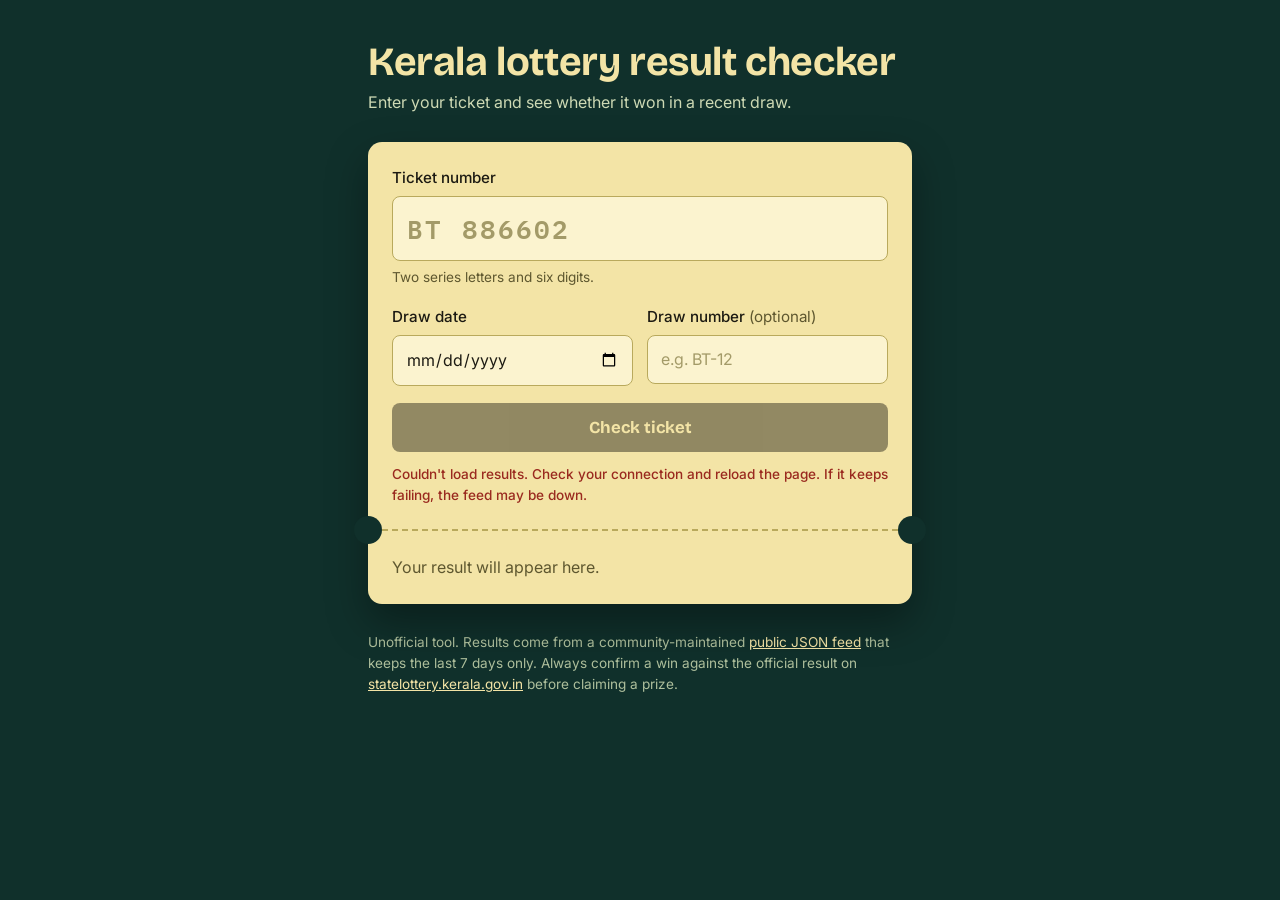
<file: index.html>
<!doctype html>
<html lang="en">
  <head>
    <meta charset="UTF-8" />
    <meta name="viewport" content="width=device-width, initial-scale=1" />
    <meta
      name="description"
      content="Check Kerala lottery results online. Enter your ticket number and draw date to see if you won Win-Win, Karunya, Akshaya, Nirmal and other Kerala State Lottery draws."
    />
    <title>Kerala Lottery Result Checker – Check Your Ticket Online</title>
    <link rel="preconnect" href="https://fonts.googleapis.com" />
    <link rel="preconnect" href="https://fonts.gstatic.com" crossorigin />
    <link
      href="https://fonts.googleapis.com/css2?family=Bricolage+Grotesque:wght@500;700&family=IBM+Plex+Mono:wght@500;600&family=Inter:wght@400;500&display=swap"
      rel="stylesheet"
    />
    <link rel="stylesheet" href="style.css" />
  </head>
  <body>
    <main class="page">
      <header class="head">
        <h1>Kerala lottery result checker</h1>
        <p>Enter your ticket and see whether it won in a recent draw.</p>
      </header>

      <section class="ticket" aria-labelledby="form-title">
        <form id="check-form" class="ticket-top" novalidate>
          <h2 id="form-title" class="visually-hidden">Ticket details</h2>

          <div class="field">
            <label for="ticket">Ticket number</label>
            <input
              id="ticket"
              name="ticket"
              type="text"
              class="ticket-input"
              placeholder="BT 886602"
              autocomplete="off"
              autocapitalize="characters"
              spellcheck="false"
              maxlength="10"
              required
            />
            <p class="hint" id="ticket-hint">
              Two series letters and six digits.
            </p>
          </div>

          <div class="row">
            <div class="field">
              <label for="draw-date">Draw date</label>
              <input id="draw-date" name="date" type="date" required />
            </div>
            <div class="field">
              <label for="draw-number"
                >Draw number <span class="optional">(optional)</span></label
              >
              <input
                id="draw-number"
                name="draw"
                type="text"
                placeholder="e.g. BT-12"
                autocomplete="off"
                autocapitalize="characters"
                spellcheck="false"
                maxlength="12"
              />
            </div>
          </div>

          <div
            id="date-chips"
            class="chips"
            aria-label="Dates with results available"
          ></div>

          <button type="submit" id="submit-btn" disabled>Check ticket</button>
          <p id="load-status" class="status" role="status">
            Loading latest results…
          </p>
        </form>

        <div class="perforation" aria-hidden="true"></div>

        <div class="ticket-stub" id="result" aria-live="polite" tabindex="-1">
          <p class="empty">Your result will appear here.</p>
        </div>
      </section>

      <footer class="foot">
        <p>
          Unofficial tool. Results come from a community-maintained
          <a
            href="https://github.com/Babuperumana/kerala-lottery-api"
            target="_blank"
            rel="noopener"
            >public JSON feed</a
          >
          that keeps the last 7 days only. Always confirm a win against the
          official result on
          <a
            href="https://statelottery.kerala.gov.in"
            target="_blank"
            rel="noopener"
            >statelottery.kerala.gov.in</a
          >
          before claiming a prize.
        </p>
      </footer>
    </main>

    <script src="script.js"></script>
  </body>
</html>
</file>
<file: style.css>
:root {
  --bg: #10302b;
  --paper: #f3e4a6;
  --paper-deep: #e8d68a;
  --ink: #1c1a12;
  --muted: #5e572f;
  --win: #11623c;
  --lose: #9a2a1f;
  --line: #b9a95c;
  --focus: #0b57d0;

  --font-display: "Bricolage Grotesque", "Segoe UI", system-ui, sans-serif;
  --font-body: "Inter", system-ui, -apple-system, "Segoe UI", sans-serif;
  --font-mono: "IBM Plex Mono", ui-monospace, "SFMono-Regular", Menlo, Consolas, monospace;

  --notch: 14px;
}

*, *::before, *::after { box-sizing: border-box; }

html { -webkit-text-size-adjust: 100%; }

body {
  margin: 0;
  min-height: 100vh;
  background: var(--bg);
  color: var(--paper);
  font-family: var(--font-body);
  line-height: 1.55;
}

.visually-hidden {
  position: absolute !important;
  width: 1px; height: 1px;
  overflow: hidden;
  clip: rect(0 0 0 0);
  white-space: nowrap;
}

.page {
  width: min(100% - 2rem, 34rem);
  margin: 0 auto;
  padding: 2.5rem 0 3rem;
}

.head h1 {
  margin: 0 0 .35rem;
  font-family: var(--font-display);
  font-weight: 700;
  font-size: clamp(1.9rem, 6vw, 2.5rem);
  line-height: 1.1;
  letter-spacing: -0.01em;
}
.head p { margin: 0 0 1.75rem; color: #cdd9b4; }

/* ---------- Ticket ---------- */
.ticket {
  background: var(--paper);
  color: var(--ink);
  border-radius: 14px;
  position: relative;
  box-shadow: 0 18px 40px rgba(0, 0, 0, .35);
}

.ticket-top { padding: 1.5rem 1.5rem 1.4rem; }

.field { margin-bottom: 1.1rem; min-width: 0; }

label {
  display: block;
  margin-bottom: .35rem;
  font-weight: 500;
  font-size: .95rem;
}
.optional { font-weight: 400; color: var(--muted); }

input {
  width: 100%;
  padding: .7rem .8rem;
  border: 1.5px solid var(--line);
  border-radius: 8px;
  background: #fbf3cf;
  color: var(--ink);
  font: inherit;
}
input::placeholder { color: #a39a68; }
input:focus-visible,
button:focus-visible,
.chip:focus-visible,
a:focus-visible,
.ticket-stub:focus-visible {
  outline: 3px solid var(--focus);
  outline-offset: 2px;
}
input[aria-invalid="true"] { border-color: var(--lose); background: #fbe9d6; }

.ticket-input {
  font-family: var(--font-mono);
  font-weight: 600;
  font-size: 1.6rem;
  letter-spacing: .08em;
  text-transform: uppercase;
  padding: .75rem .9rem;
}

.hint { margin: .35rem 0 0; font-size: .85rem; color: var(--muted); }
.hint.error { color: var(--lose); font-weight: 500; }

.row { display: grid; grid-template-columns: 1fr 1fr; gap: .9rem; }
@media (max-width: 440px) { .row { grid-template-columns: 1fr; } }

.chips { display: flex; flex-wrap: wrap; gap: .4rem; margin: -.2rem 0 1.2rem; }
.chips:empty { display: none; }
.chip {
  padding: .3rem .65rem;
  border: 1.5px solid var(--line);
  border-radius: 999px;
  background: transparent;
  color: var(--ink);
  font: 500 .82rem var(--font-body);
  cursor: pointer;
}
.chip:hover { background: var(--paper-deep); }
.chip[aria-pressed="true"] { background: var(--ink); border-color: var(--ink); color: var(--paper); }

button[type="submit"] {
  width: 100%;
  padding: .85rem 1rem;
  border: 0;
  border-radius: 8px;
  background: var(--ink);
  color: var(--paper);
  font: 700 1.05rem var(--font-display);
  cursor: pointer;
}
button[type="submit"]:hover:not(:disabled) { background: #000; }
button[type="submit"]:disabled { opacity: .45; cursor: not-allowed; }

.status { margin: .8rem 0 0; font-size: .85rem; color: var(--muted); }
.status.error { color: var(--lose); font-weight: 500; }

/* Perforated divider with side notches */
.perforation {
  position: relative;
  height: 0;
  border-top: 2px dashed var(--line);
  margin: 0 var(--notch);
}
.perforation::before,
.perforation::after {
  content: "";
  position: absolute;
  top: calc(var(--notch) / -1 - 1px);
  width: calc(var(--notch) * 2);
  height: calc(var(--notch) * 2);
  border-radius: 50%;
  background: var(--bg);
}
.perforation::before { left: calc(var(--notch) * -2); }
.perforation::after  { right: calc(var(--notch) * -2); }

/* ---------- Result stub ---------- */
.ticket-stub { padding: 1.5rem; outline-offset: -6px; }
.empty { margin: 0; color: var(--muted); }

.verdict { display: flex; gap: 1rem; align-items: flex-start; }
.stamp {
  flex: none;
  border: 3px solid currentColor;
  border-radius: 8px;
  padding: .25rem .6rem;
  font: 700 1.05rem var(--font-display);
  transform: rotate(-4deg);
  animation: stamp .25s ease-out;
}
@keyframes stamp {
  from { transform: rotate(-4deg) scale(1.5); opacity: 0; }
  to   { transform: rotate(-4deg) scale(1);   opacity: 1; }
}
@media (prefers-reduced-motion: reduce) { .stamp { animation: none; } }

.verdict.win  { color: var(--win); }
.verdict.lose { color: var(--lose); }
.verdict.info { color: var(--muted); }
.verdict h3 { margin: 0 0 .15rem; font: 700 1.3rem/1.25 var(--font-display); color: var(--ink); }
.verdict p  { margin: 0; color: var(--ink); }

.meta { margin: 1rem 0 0; font-size: .9rem; color: var(--muted); }
.note {
  margin: .9rem 0 0;
  padding: .6rem .75rem;
  border-left: 4px solid var(--line);
  background: var(--paper-deep);
  font-size: .88rem;
}

.wins { list-style: none; margin: 1rem 0 0; padding: 0; }
.wins li {
  display: flex; justify-content: space-between; gap: 1rem;
  padding: .55rem 0;
  border-top: 1px solid var(--line);
}
.wins .amount { font-family: var(--font-mono); font-weight: 600; }

details { margin-top: 1.1rem; border-top: 1px solid var(--line); padding-top: .8rem; }
summary { cursor: pointer; font-weight: 500; }
summary:focus-visible { outline: 3px solid var(--focus); outline-offset: 2px; }

.prize { margin-top: 1rem; }
.prize h4 { margin: 0 0 .35rem; font: 700 1rem var(--font-display); display: flex; justify-content: space-between; gap: 1rem; }
.prize h4 span { font: 500 .85rem var(--font-mono); color: var(--muted); text-align: right; }
.numbers { display: flex; flex-wrap: wrap; gap: .3rem .5rem; margin: 0; padding: 0; list-style: none; font: 500 .85rem var(--font-mono); }
.numbers li { padding: .05rem .35rem; border-radius: 4px; }
.numbers li.hit { background: var(--win); color: #fff; }

.foot { margin-top: 1.75rem; font-size: .85rem; color: #aebf9c; }
.foot a { color: #f3e4a6; }
</file>
